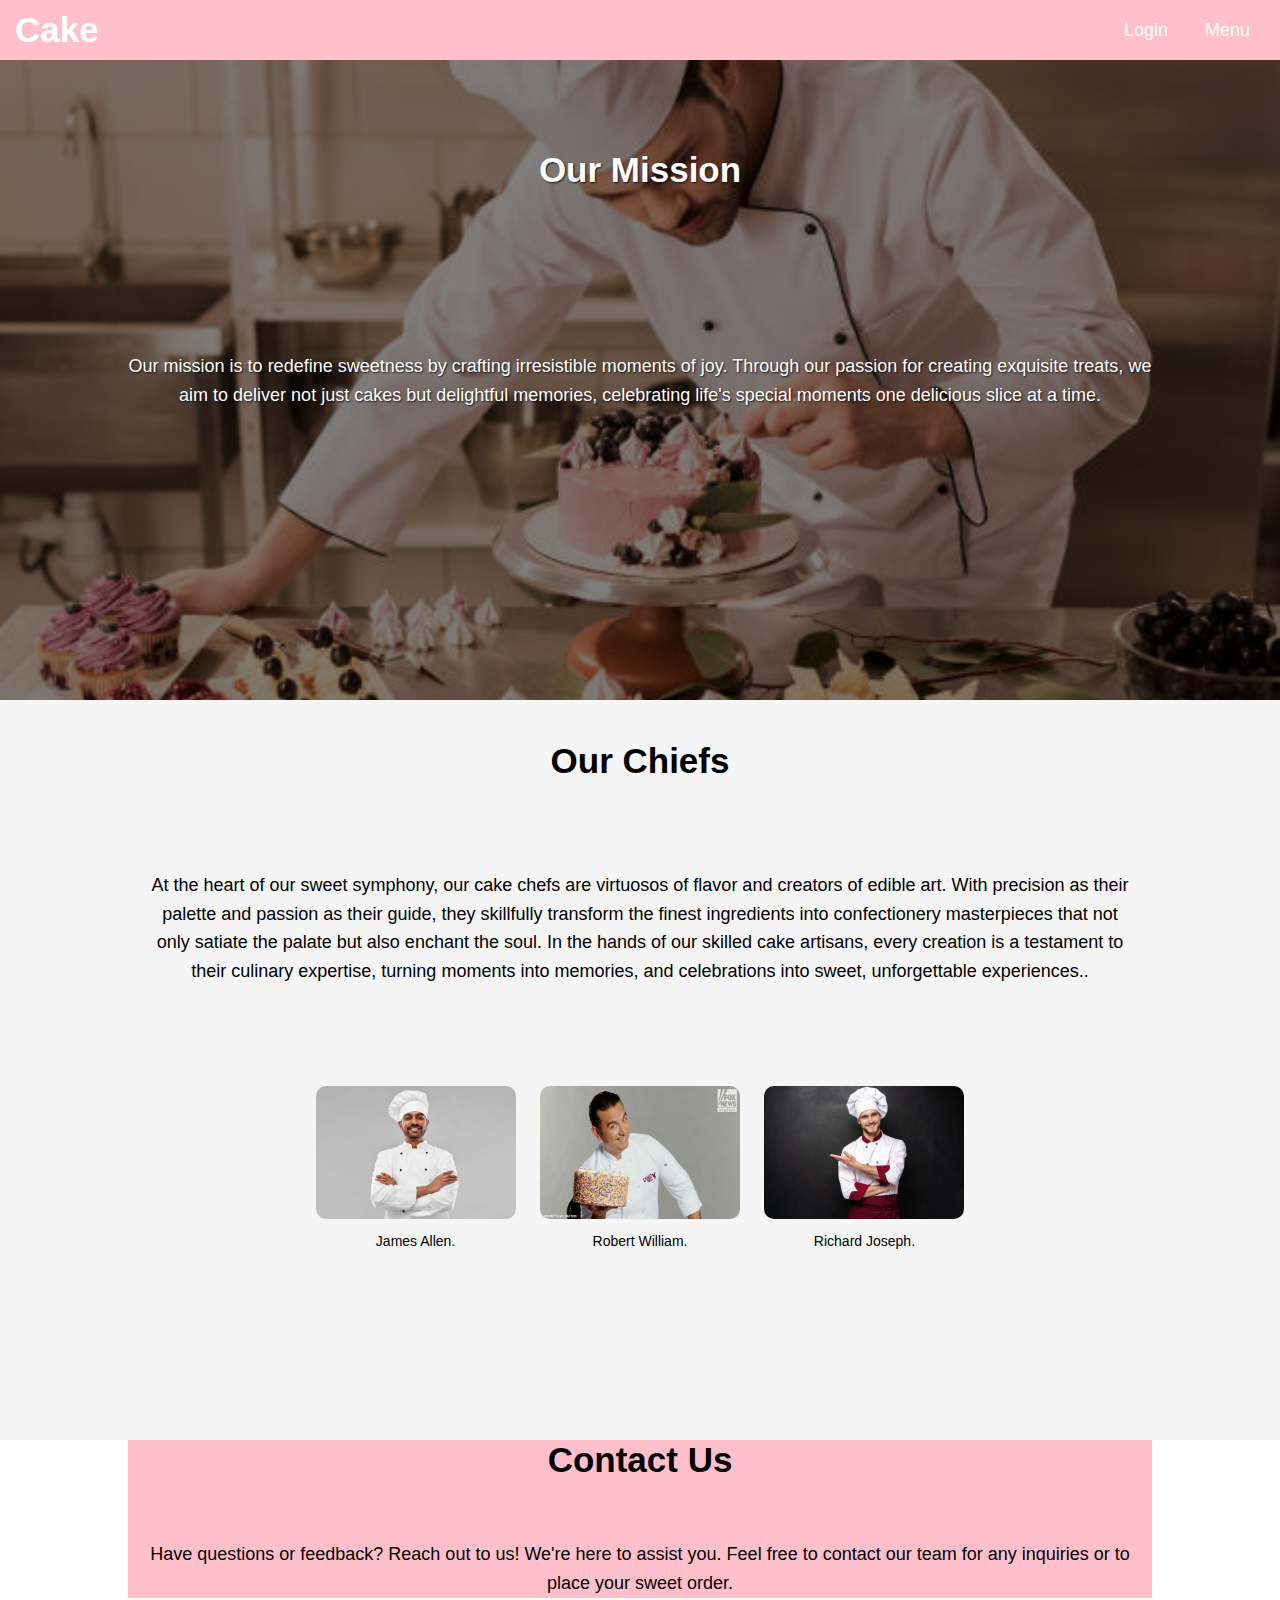
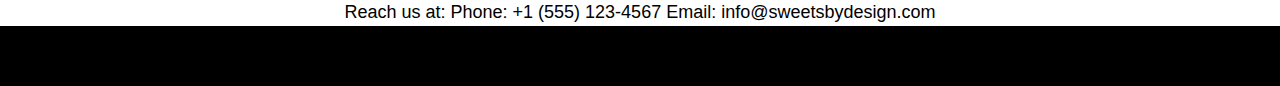
<file: home/index.html>
<!DOCTYPE html>
<html>
<head>
	<title>
		Simple web Development Template
	</title>
    <link rel="stylesheet" href="style.css">
</head>
<body>
	<nav>
		<div class="menu">
			<div class="logo">
				<a href="#">Cake</a>
			</div>
			<ul>
				<li><a href="../login/login.html">Login</a></li>
				<li><a href="../cake/cake.html">Menu</a></li>
			</ul>
		</div>
	</nav>
	<section class="firstsection">
		<div class="box-main">
			<div class="firstHalf">
				<h1 class="text-big" id="firstfontbig">
					Our Mission
				</h1>	<br><br><br><br><br><br><br><br><br>
				<p class="text-small" id="firstfontsmall">
					Our mission is to redefine sweetness by crafting irresistible moments of joy. 
					Through our passion for creating exquisite treats, we aim to deliver not just 
					cakes but delightful memories, celebrating life's special moments one delicious
					slice at a time.
				</p>
			</div>
		</div>
	</section>
	<section class="secondsection">
		<div class="box-main">
			<div class="secondHalf">
				<h1 class="text-big" id="secondfontbig">
					Our Chiefs
				</h1>	<br><br><br><br><br>
				<p class="text-small" id="secondfontsmall">
					At the heart of our sweet symphony, our cake chefs are virtuosos of flavor and creators of 
					edible art. With precision as their palette and passion as their guide, they skillfully 
					transform the finest ingredients into confectionery masterpieces that not only satiate the 
					palate but also enchant the soul. In the hands of our skilled cake artisans, every creation 
					is a testament to their culinary expertise, turning moments into memories, and celebrations 
					into sweet, unforgettable experiences..
				</p>
				<br><br><br><br><br>
				<!-- Image 1 -->
				<div class="chief-image">
					<img src="chief1.jpg" alt="Chief 1">
					<p class="chief-description">James Allen.</p>
				</div>
	
				<!-- Image 2 -->
				<div class="chief-image">
					<img src="chief2.jpg" alt="Chief 2">
					<p class="chief-description">Robert William.</p>
				</div>
	
				<!-- Image 3 -->
				<div class="chief-image">
					<img src="chief3.jpg" alt="Chief 3">
					<p class="chief-description">Richard Joseph.</p>
				</div>
			</div>
		</div>
	</section>
	<section class="contact-section">
		<div class="box-main">
			<div class="contact-info">
				<h1 class="text-big" id="contact-header">
					Contact Us
				</h1>
				<p class="text-small" id="contact-details">
					Have questions or feedback? Reach out to us! We're here to assist you. 
					Feel free to contact our team for any inquiries or to place your sweet order.
				</p>
				<p class="text-small" id="reach-us">
					Reach us at: 
					<span class="contact-info-item">Phone: +1 (555) 123-4567</span>
					<span class="contact-info-item">Email: info@sweetsbydesign.com</span>
				</p>
			</div>
		</div>
	</section>
	<footer class="background">
		<p class="text-footer">

		</p>
	</footer>
</body>
</html>
</file>
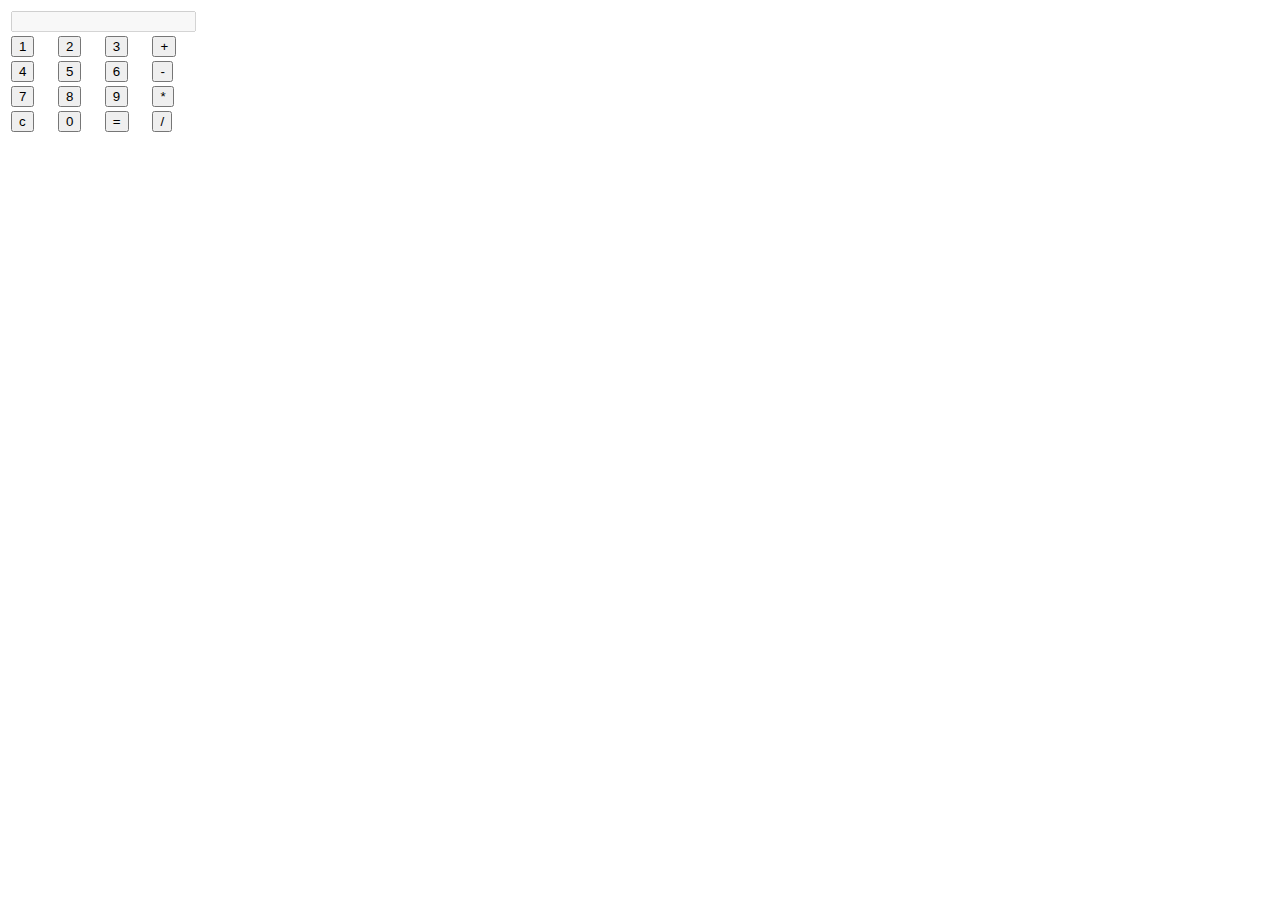
<file: 14-01/calculator.html>
<!DOCTYPE html>
<html>
<body>
    <form action="" name="calculator">
        <table>
            <tr>
                <td colspan="4"><input type="text" id="display" disabled></td>
            </tr>
            <tr>
                <td><input type="button" value="1" onclick="calculator.display.value += '1'"></td>
                <td><input type="button" value="2" onclick="calculator.display.value += '2'"></td>
                <td><input type="button" value="3" onclick="calculator.display.value += '3'"></td>
                <td><input type="button" value="+" onclick="calculator.display.value += '+'"></td>
            </tr>
            <tr>
                <td><input type="button" value="4" onclick="calculator.display.value += '4'"></td>
                <td><input type="button" value="5" onclick="calculator.display.value += '5'"></td>
                <td><input type="button" value="6" onclick="calculator.display.value += '6'"></td>
                <td><input type="button" value="-" onclick="calculator.display.value += '-'"></td>
            </tr>
            <tr>
                <td><input type="button" value="7" onclick="calculator.display.value += '7'"></td>
                <td><input type="button" value="8" onclick="calculator.display.value += '8'"></td>
                <td><input type="button" value="9" onclick="calculator.display.value += '9'"></td>
                <td><input type="button" value="*" onclick="calculator.display.value += '*'"></td>
            </tr>
            <tr>
                <td><input type="button" value="c" onclick="calculator.display.value = ''"></td>
                <td><input type="button" value="0" onclick="calculator.display.value += '0'"></td>
                <td><input type="button" value="=" onclick="calculator.display.value = eval(calculator.display.value)"></td>
                <td><input type="button" value="/" onclick="calculator.display.value += '/'"></td>
            </tr>
        </table>
    </form>
</body>
</html>
</file>
<file: home/style.css>
body{
    font-family: 'Roboto', sans-serif; /* Use a suitable font family */
}
* {
margin: 0;
padding: 0;
}
.background {
background: black;
background-blend-mode: darken;
background-size: cover;
}
nav{
position: fixed;
background: pink;
width: 100%;
padding: 10px 0;

}
nav .menu{
max-width: 1250px;
margin: auto;
display: flex;
align-items: center;
justify-content: space-between;
}
.menu .logo a{
text-decoration: none;
color: #fff;
font-size: 35px;
font-weight: 600;
}
.menu ul{
display: inline-flex;
}
.menu ul li{
list-style: none;
margin-left: 7px;
}
.menu ul li a{
text-decoration: none;
color: #fff;
font-size: 18px;
font-weight: 500;
padding: 8px 15px;
border-radius: 5px;
}
.menu ul li a:hover{
background: #fff;
color: black;
}
.firstsection {
	background: linear-gradient(rgba(0, 0, 0, 0.5), rgba(0, 0, 0, 0.5)), url(mission.jpg);
	background-size: cover;
	background-repeat: no-repeat;
	height: 700px;
	
}


.secondsection {
	background-color: blue;
	height: 700px;
}
.thirdsection
{
	background-color: cyan;
	height: 700px;
}
.box-main {
	display: flex;
	justify-content: center;
	align-items: center;
	color: black;
	max-width: 80%;
	margin: auto;
	height: 80%;
}
#firstfontbig {
	font-family: 'Roboto', sans-serif;
	font-weight: bold;
	font-size: 35px;
	text-align: center;
	color: #fff;
	text-shadow: 1px 1px 2px rgba(0, 0, 0, 0.8);
}
#firstfontsmall {
	font-size: 18px;
	line-height: 1.6;
	text-align: center;
	color: #fff;
	text-shadow: 1px 1px 2px rgba(0, 0, 0, 0.8);
}
#secondfontbig {
	font-family: 'Roboto', sans-serif;
	font-weight: bold;
	font-size: 35px;
	text-align: center;
	color: 1px 1px 2px rgba(0, 0, 0, 0.8);
	text-shadow: #fff;
}
#secondfontsmall {
	font-size: 18px;
	line-height: 1.6;
	text-align: center;
	color: 1px 1px 2px rgba(0, 0, 0, 0.8);
	text-shadow: #fff;
}
#contact-header {
	font-family: 'Roboto', sans-serif;
	font-weight: bold;
	font-size: 35px;
	text-align: center;
	color: 1px 1px 2px rgba(0, 0, 0, 0.8);
	text-shadow: #fff;
	background: pink;
	height: 100px;
}

#contact-details {
	background: pink;
	font-size: 18px;
	line-height: 1.6;
	text-align: center;
	color: 1px 1px 2px rgba(0, 0, 0, 0.8);
	text-shadow: #fff;
}
#reach-us {
	font-size: 18px;
	line-height: 1.6;
	text-align: center;
	color: 1px 1px 2px rgba(0, 0, 0, 0.8);
	text-shadow: #fff;
}
.paras {
	padding-left: 65px;
	padding-top: 100px;
}
.center {
	text-align: center;
}
.text-footer {
	text-align: center;
	padding: 30px 0;
	font-family: 'Roboto', sans-serif;
	display: flex;
	justify-content: center;
	color: white;
}

.secondsection {
    background-color: #f5f5f5; /* Set a background color for better visibility */
    padding: 20px; /* Add padding for spacing */
}

.secondHalf {
    text-align: center; /* Center align the content */
}

.chief-image {
    display: inline-block;
    margin: 10px; /* Adjust the margin between images */
}

.chief-image img {
    width: 200px; /* Set a fixed width for the images */
    height: auto;
    border-radius: 10px; /* Optional: Add border-radius for rounded corners */
}

.chief-description {
    margin-top: 10px; /* Adjust the margin between image and description */
    font-size: 14px; /* Adjust the font size of the description */
}
</file>
